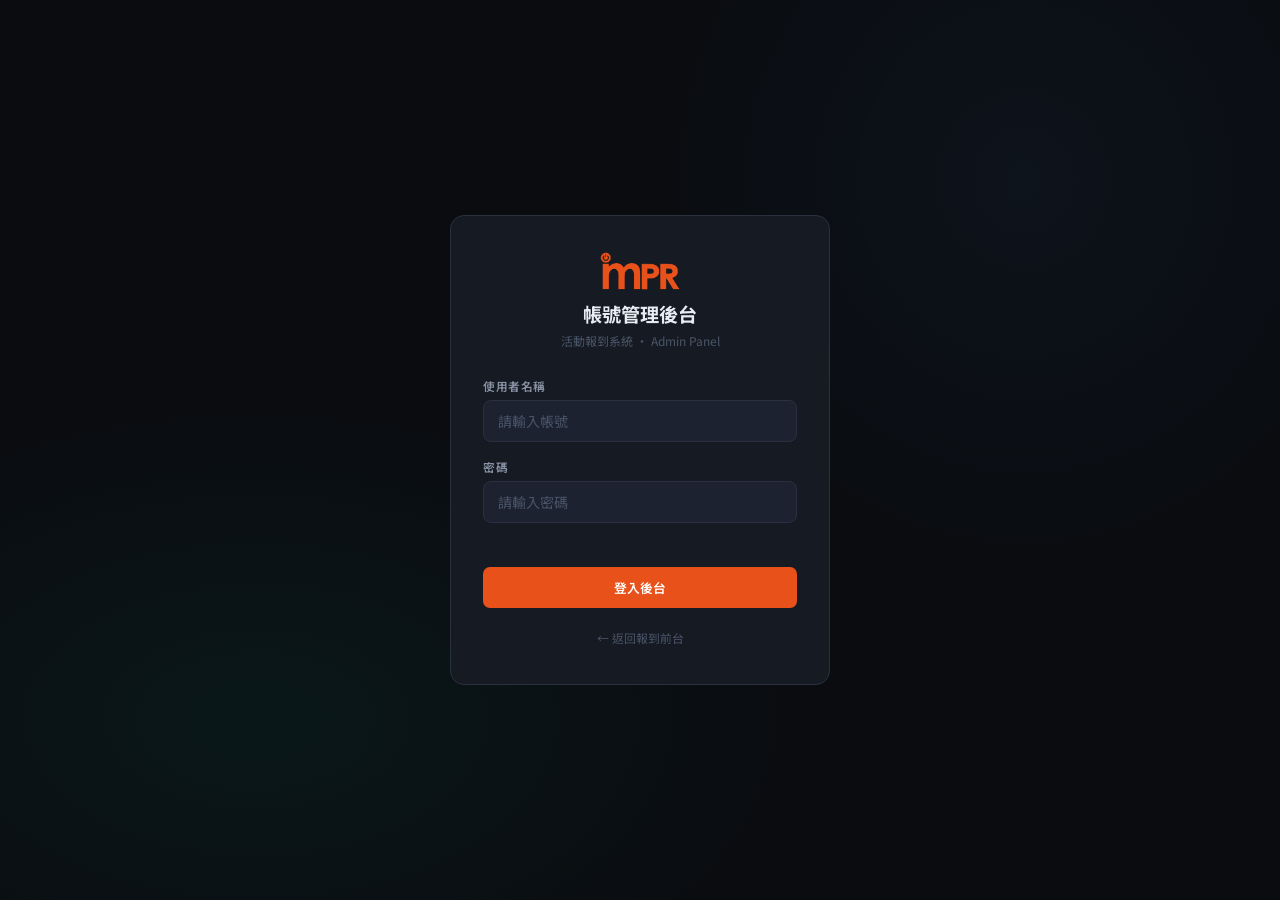
<file: admin.html>
<!DOCTYPE html>
<html lang="zh-Hant">
<head>
<meta charset="UTF-8">
<meta name="viewport" content="width=device-width, initial-scale=1.0">
<title>帳號管理後台</title>
<link href="https://fonts.googleapis.com/css2?family=Noto+Sans+TC:wght@400;500;700&family=JetBrains+Mono:wght@400;700&display=swap" rel="stylesheet">
<style>
:root{
  --bg:#0a0c10;--bg2:#111318;--bg3:#161a22;--bg4:#1d2230;
  --bd:#2a3040;--bd2:#1e2535;
  --ac:#00d4aa;--ac-d:rgba(0,212,170,.12);--ac-b:rgba(0,212,170,.3);
  --dg:#ff4d6d;--dg-d:rgba(255,77,109,.12);
  --wn:#ffa940;--wn-d:rgba(255,169,64,.12);
  --bl:#4d9fff;--bl-d:rgba(77,159,255,.12);
  --t1:#e8ecf4;--t2:#8892a4;--t3:#4a5568;
  --r:10px;--font:'Noto Sans TC',sans-serif;--mono:'JetBrains Mono',monospace;
}
*,*::before,*::after{box-sizing:border-box;margin:0;padding:0}
html,body{height:100%;font-family:var(--font);background:var(--bg);color:var(--t1);-webkit-font-smoothing:antialiased}
button{cursor:pointer;border:none;outline:none;background:none;font-family:inherit}
input,select,textarea{font-family:inherit;outline:none}
.hidden{display:none!important}

/* Layout */
.wrap{display:flex;height:100vh}
.side{width:220px;flex-shrink:0;background:var(--bg2);border-right:1px solid var(--bd);display:flex;flex-direction:column}
.main{flex:1;overflow-y:auto;display:flex;flex-direction:column}

/* Sidebar */
.side-logo{padding:20px 20px 16px;border-bottom:1px solid var(--bd)}
.side-logo h1{font-size:.95rem;font-weight:700;color:var(--ac)}
.side-logo p{font-size:.7rem;color:var(--t3);margin-top:3px}
.side-nav{flex:1;padding:10px 0}
.side-nav a{display:flex;align-items:center;gap:10px;padding:11px 20px;font-size:.84rem;color:var(--t2);text-decoration:none;cursor:pointer;transition:all .15s;user-select:none}
.side-nav a:hover{background:var(--bg4);color:var(--t1)}
.side-nav a.on{background:var(--ac-d);color:var(--ac);border-right:2px solid var(--ac);font-weight:600}
.side-nav .ic{width:18px;text-align:center;font-size:1rem}
.side-user{padding:16px 20px;border-top:1px solid var(--bd)}
.side-user-name{font-size:.82rem;font-weight:600}
.side-user-role{font-size:.7rem;color:var(--t3);margin-top:3px}
.side-logout{margin-top:12px;width:100%;padding:8px;background:var(--bg4);border:1px solid var(--bd);border-radius:7px;color:var(--t2);font-size:.78rem;transition:all .15s}
.side-logout:hover{border-color:var(--dg);color:var(--dg)}

/* Topbar */
.topbar{height:54px;flex-shrink:0;background:var(--bg2);border-bottom:1px solid var(--bd);display:flex;align-items:center;justify-content:space-between;padding:0 28px}
.topbar h2{font-size:1rem;font-weight:600}
.topbar-acts{display:flex;gap:10px}

/* Content */
.content{flex:1;padding:24px 28px}

/* Stats */
.stats-row{display:grid;grid-template-columns:repeat(4,1fr);gap:12px;margin-bottom:20px}
.stat-box{background:var(--bg3);border:1px solid var(--bd);border-radius:var(--r);padding:16px 18px}
.stat-box .n{font-family:var(--mono);font-size:1.9rem;font-weight:700;margin-bottom:4px}
.stat-box .l{font-size:.72rem;color:var(--t2)}
.s-admin .n{color:var(--wn)}.s-staff .n{color:var(--ac)}.s-dis .n{color:var(--t3)}.s-lock .n{color:var(--dg)}

/* Table */
.card{background:var(--bg3);border:1px solid var(--bd);border-radius:var(--r);margin-bottom:20px}
.card-hd{padding:16px 20px;border-bottom:1px solid var(--bd2);display:flex;align-items:center;justify-content:space-between}
.card-title{font-size:.88rem;font-weight:600}
.tbl-wrap{overflow-x:auto}
table{width:100%;border-collapse:collapse;font-size:.83rem}
thead tr{background:var(--bg4)}
th{padding:10px 14px;text-align:left;font-weight:600;color:var(--t2);font-size:.72rem;text-transform:uppercase;letter-spacing:.06em;white-space:nowrap}
td{padding:11px 14px;border-bottom:1px solid var(--bd2);vertical-align:middle}
tr:last-child td{border-bottom:none}
tr:hover td{background:rgba(255,255,255,.02)}

/* Badges */
.badge{display:inline-flex;align-items:center;padding:2px 8px;border-radius:20px;font-size:.7rem;font-weight:600;font-family:var(--mono);white-space:nowrap}
.b-admin{background:var(--wn-d);color:var(--wn)}
.b-staff{background:var(--ac-d);color:var(--ac)}
.b-active{background:var(--ac-d);color:var(--ac)}
.b-disabled{background:var(--bg4);color:var(--t3)}
.b-locked{background:var(--dg-d);color:var(--dg)}

/* Buttons */
.btn{display:inline-flex;align-items:center;gap:6px;padding:7px 14px;border-radius:7px;font-size:.8rem;font-weight:600;transition:all .15s;white-space:nowrap}
.btn-p{background:var(--ac);color:#0a0c10}.btn-p:hover{background:#00f0c0}
.btn-o{background:none;border:1px solid var(--bd);color:var(--t2)}.btn-o:hover{border-color:var(--t2);color:var(--t1)}
.btn-d{background:var(--dg-d);border:1px solid rgba(255,77,109,.3);color:var(--dg)}.btn-d:hover{background:var(--dg);color:#fff}
.btn-w{background:var(--wn-d);border:1px solid rgba(255,169,64,.3);color:var(--wn)}.btn-w:hover{background:var(--wn);color:#0a0c10}
.btn-sm{padding:4px 10px;font-size:.75rem}
.btn-xs{padding:3px 7px;font-size:.7rem}

/* Search bar */
.search-bar{display:flex;gap:10px;margin-bottom:16px;flex-wrap:wrap;align-items:center}
.si-wrap{display:flex;align-items:center;gap:8px;background:var(--bg4);border:1px solid var(--bd);border-radius:8px;padding:8px 14px;flex:1;min-width:180px}
.si-wrap:focus-within{border-color:var(--ac)}
.si-wrap input{background:none;color:var(--t1);font-size:.85rem;flex:1}
.si-wrap input::placeholder{color:var(--t3)}
select.fsel{background:var(--bg4);border:1px solid var(--bd);border-radius:8px;color:var(--t1);padding:8px 12px;font-size:.8rem}
select.fsel:focus{border-color:var(--ac)}

/* Modal */
.mo{position:fixed;inset:0;background:rgba(0,0,0,.72);backdrop-filter:blur(4px);z-index:900;display:flex;align-items:center;justify-content:center;padding:20px}
.mo-box{background:var(--bg3);border:1px solid var(--bd);border-radius:14px;width:100%;max-width:460px;animation:su .25s ease}
@keyframes su{from{opacity:0;transform:translateY(10px)}to{opacity:1;transform:translateY(0)}}
.mo-hd{padding:20px 24px 16px;border-bottom:1px solid var(--bd2);display:flex;align-items:center;justify-content:space-between}
.mo-title{font-size:.98rem;font-weight:700}
.mo-close{color:var(--t3);font-size:1.2rem;padding:4px;transition:color .15s}.mo-close:hover{color:var(--dg)}
.mo-body{padding:20px 24px}
.mo-foot{padding:14px 24px;border-top:1px solid var(--bd2);display:flex;justify-content:flex-end;gap:10px}

/* Form */
.fg{margin-bottom:16px}
.fl{display:block;font-size:.73rem;font-weight:600;color:var(--t2);margin-bottom:6px;text-transform:uppercase;letter-spacing:.05em}
.fi{width:100%;padding:10px 14px;background:var(--bg4);border:1px solid var(--bd);border-radius:8px;color:var(--t1);font-size:.88rem;transition:border-color .15s}
.fi:focus{border-color:var(--ac)}.fi::placeholder{color:var(--t3)}
.fsel2{width:100%;padding:10px 14px;background:var(--bg4);border:1px solid var(--bd);border-radius:8px;color:var(--t1);font-size:.88rem}
.fsel2:focus{border-color:var(--ac)}
.fh{font-size:.7rem;color:var(--t3);margin-top:5px}
.fe{font-size:.75rem;color:var(--dg);margin-top:5px;min-height:16px}
.pw-bar{height:4px;border-radius:2px;margin-top:6px;background:var(--bd);transition:all .3s}
.pw-w{background:var(--dg);width:30%}.pw-m{background:var(--wn);width:60%}.pw-s{background:var(--ac);width:100%}

/* Login */
.lp{min-height:100vh;display:flex;align-items:center;justify-content:center;background:var(--bg);padding:20px;position:relative}
.lp::before{content:'';position:absolute;inset:0;background:radial-gradient(ellipse 60% 50% at 20% 80%,rgba(0,212,170,.06),transparent 70%),radial-gradient(ellipse 40% 60% at 80% 20%,rgba(77,159,255,.05),transparent 70%)}
.lp-card{position:relative;z-index:1;width:100%;max-width:380px;background:var(--bg3);border:1px solid var(--bd);border-radius:14px;padding:36px 32px}
.lp-icon{font-size:2rem;color:var(--ac);text-align:center;margin-bottom:10px}
.lp-title{font-size:1.2rem;font-weight:700;text-align:center;margin-bottom:4px}
.lp-sub{font-size:.75rem;color:var(--t3);text-align:center;margin-bottom:28px}

/* Toast */
#toast{position:fixed;top:20px;right:20px;z-index:9999;background:var(--bg4);border:1px solid var(--bd);border-radius:8px;padding:12px 20px;font-size:.85rem;font-weight:500;box-shadow:0 8px 32px rgba(0,0,0,.5);animation:fi .2s ease}
@keyframes fi{from{opacity:0;transform:translateY(-8px)}to{opacity:1;transform:none}}
#toast.ok{border-color:var(--ac);color:var(--ac)}
#toast.er{border-color:var(--dg);color:var(--dg)}
#toast.wn{border-color:var(--wn);color:var(--wn)}

/* Log table */
.la{font-family:var(--mono);font-size:.7rem;background:var(--bl-d);color:var(--bl);padding:2px 6px;border-radius:4px}
.lt{font-family:var(--mono);font-size:.74rem;color:var(--t3)}
.ok-dot{color:var(--ac)}.er-dot{color:var(--dg)}

/* Responsive */
@media(max-width:768px){
  .wrap{flex-direction:column}
  .side{width:100%;height:auto;flex-direction:row}
  .side-nav{display:flex;flex-direction:row;padding:0;overflow-x:auto}
  .side-nav a{padding:12px 14px;white-space:nowrap;flex-shrink:0}
  .side-user{display:none}.side-logo{padding:10px 14px}
  .stats-row{grid-template-columns:1fr 1fr}
  .content{padding:16px}
}

/* imPR Brand */
:root {
  --impr:#E8521A; --impr-d:rgba(232,82,26,.12); --impr-b:rgba(232,82,26,.35);
}
.impr-logo { display:block; width:80px; height:auto; margin:0 auto 10px; }
.side-logo .impr-logo { width:64px; margin:0 0 8px; }
.lp-icon { display:none; }
/* Override accent color with imPR orange for login page */
.lp-card .btn-p { background:var(--impr)!important; color:#fff!important; }
.lp-card .btn-p:hover { background:#FF6B35!important; }
.lp-card .fi:focus { border-color:var(--impr); }
/* Sidebar active */
.side-nav a.on { background:rgba(232,82,26,.1); color:var(--impr); border-right-color:var(--impr); }
.side-logo h1 { color:var(--impr); }
</style>
</head>
<body>

<!-- ===== 登入頁 ===== -->
<div id="lp" class="lp">
  <div class="lp-card">
    <img src="./impr_logo.png" alt="imPR" class="impr-logo">
    <div class="lp-title">帳號管理後台</div>
    <div class="lp-sub">活動報到系統 · Admin Panel</div>
    <div class="fg">
      <label class="fl">使用者名稱</label>
      <input class="fi" id="lu" type="text" placeholder="請輸入帳號" autocomplete="username">
    </div>
    <div class="fg">
      <label class="fl">密碼</label>
      <input class="fi" id="lp2" type="password" placeholder="請輸入密碼" autocomplete="current-password">
    </div>
    <div id="lerr" style="font-size:.78rem;color:var(--dg);min-height:18px;margin-bottom:10px"></div>
    <button class="btn btn-p" style="width:100%;justify-content:center;padding:11px" onclick="doLogin()">登入後台</button>
    <p style="text-align:center;margin-top:16px">
      <a href="./index.html" style="font-size:.74rem;color:var(--t3);text-decoration:none">← 返回報到前台</a>
    </p>
  </div>
</div>

<!-- ===== 主應用 ===== -->
<div id="app" class="wrap hidden">
  <aside class="side">
    <div class="side-logo">
      <img src="./impr_logo.png" alt="imPR" class="impr-logo side-logo-img" style="width:56px;margin-bottom:8px">
      <h1>管理後台</h1>
      <p id="evName">活動報到系統</p>
    </div>
    <nav class="side-nav">
      <a class="on" data-p="accounts" onclick="go('accounts')">
        <span class="ic">👥</span>帳號管理
      </a>
      <a data-p="loginlog" onclick="go('loginlog')">
        <span class="ic">🔐</span>登入紀錄
      </a>
      <a data-p="oplog" onclick="go('oplog')">
        <span class="ic">📋</span>操作稽核
      </a>
      <a href="./index.html">
        <span class="ic">↩</span>返回前台
      </a>
    </nav>
    <div class="side-user">
      <div class="side-user-name" id="suName">—</div>
      <div class="side-user-role" id="suRole">—</div>
      <button class="side-logout" onclick="doLogout()">登出</button>
    </div>
  </aside>

  <div class="main">
    <header class="topbar">
      <h2 id="pgTitle">帳號管理</h2>
      <div class="topbar-acts" id="tActs"></div>
    </header>
    <div class="content">

      <!-- Page: Accounts -->
      <div id="pg-accounts">
        <div class="stats-row">
          <div class="stat-box s-admin"><div class="n" id="sA">—</div><div class="l">後台管理員</div></div>
          <div class="stat-box s-staff"><div class="n" id="sS">—</div><div class="l">工作人員</div></div>
          <div class="stat-box s-dis">  <div class="n" id="sD">—</div><div class="l">已停用</div></div>
          <div class="stat-box s-lock"> <div class="n" id="sL">—</div><div class="l">鎖定中</div></div>
        </div>
        <div class="search-bar">
          <div class="si-wrap">
            <span style="opacity:.5">🔍</span>
            <input type="text" id="kw" placeholder="搜尋帳號或顯示名稱..." oninput="filterAcct(this.value)">
          </div>
          <select class="fsel" id="rf" onchange="filterAcct(document.getElementById('kw').value)">
            <option value="">全部角色</option>
            <option value="admin">後台管理員</option>
            <option value="staff">工作人員</option>
          </select>
          <select class="fsel" id="sf" onchange="filterAcct(document.getElementById('kw').value)">
            <option value="">全部狀態</option>
            <option value="active">啟用</option>
            <option value="disabled">停用</option>
          </select>
          <button class="btn btn-o" onclick="loadAccts()">↻</button>
        </div>
        <div class="card">
          <div class="tbl-wrap">
            <table>
              <thead><tr>
                <th>帳號 / 顯示名稱</th><th>角色</th><th>狀態</th>
                <th>最後登入</th><th>建立者</th><th style="text-align:right">操作</th>
              </tr></thead>
              <tbody id="atb">
                <tr><td colspan="6" style="text-align:center;padding:32px;color:var(--t3)">載入中...</td></tr>
              </tbody>
            </table>
          </div>
        </div>
      </div>

      <!-- Page: Login Log -->
      <div id="pg-loginlog" class="hidden">
        <div class="card">
          <div class="card-hd">
            <span class="card-title">登入紀錄（最近 300 筆）</span>
            <button class="btn btn-o btn-sm" onclick="loadLog('login')">↻ 重整</button>
          </div>
          <div class="tbl-wrap">
            <table>
              <thead><tr><th>時間</th><th>帳號</th><th>結果</th><th>說明</th></tr></thead>
              <tbody id="ltb">
                <tr><td colspan="4" style="text-align:center;padding:28px;color:var(--t3)">請點「重整」載入</td></tr>
              </tbody>
            </table>
          </div>
        </div>
      </div>

      <!-- Page: Op Log -->
      <div id="pg-oplog" class="hidden">
        <div class="card">
          <div class="card-hd">
            <span class="card-title">操作稽核紀錄（最近 300 筆）</span>
            <button class="btn btn-o btn-sm" onclick="loadLog('operation')">↻ 重整</button>
          </div>
          <div class="tbl-wrap">
            <table>
              <thead><tr><th>時間</th><th>帳號</th><th>動作</th><th>說明</th></tr></thead>
              <tbody id="otb">
                <tr><td colspan="4" style="text-align:center;padding:28px;color:var(--t3)">請點「重整」載入</td></tr>
              </tbody>
            </table>
          </div>
        </div>
      </div>

    </div><!-- /content -->
  </div><!-- /main -->
</div><!-- /app -->

<!-- Modal: 新增/編輯帳號 -->
<div id="mo1" class="mo hidden">
  <div class="mo-box">
    <div class="mo-hd">
      <span class="mo-title" id="mo1t">新增帳號</span>
      <button class="mo-close" onclick="closeMo('mo1')">✕</button>
    </div>
    <div class="mo-body">
      <input type="hidden" id="eid">
      <div class="fg">
        <label class="fl">使用者名稱（登入用）</label>
        <input class="fi" id="fu" type="text" placeholder="3~20 字元，英數字和底線" autocomplete="off">
        <div class="fh">建立後無法修改</div>
      </div>
      <div class="fg">
        <label class="fl">顯示名稱</label>
        <input class="fi" id="fd" type="text" placeholder="例：王小明">
      </div>
      <div class="fg" id="fpg">
        <label class="fl">密碼</label>
        <input class="fi" id="fp" type="password" placeholder="至少 6 個字元" oninput="chkPw(this.value)">
        <div class="pw-bar" id="pwb"></div>
        <div class="fh" id="pwh">建議英數混合 8 字元以上</div>
      </div>
      <div class="fg">
        <label class="fl">角色</label>
        <select class="fsel2" id="fr">
          <option value="staff">工作人員（掃碼報到、手動搜尋、Dashboard）</option>
          <option value="admin">後台管理員（帳號管理、稽核、所有功能）</option>
        </select>
      </div>
      <div class="fg">
        <label class="fl">備註（選填）</label>
        <input class="fi" id="fmk" type="text" placeholder="負責場次、聯絡電話...">
      </div>
      <div class="fe" id="mo1e"></div>
    </div>
    <div class="mo-foot">
      <button class="btn btn-o" onclick="closeMo('mo1')">取消</button>
      <button class="btn btn-p" id="mo1sb" onclick="submitAcct()">建立帳號</button>
    </div>
  </div>
</div>

<!-- Modal: 重設密碼 -->
<div id="mo2" class="mo hidden">
  <div class="mo-box" style="max-width:400px">
    <div class="mo-hd">
      <span class="mo-title">重設密碼</span>
      <button class="mo-close" onclick="closeMo('mo2')">✕</button>
    </div>
    <div class="mo-body">
      <input type="hidden" id="rid">
      <p id="rname" style="font-size:.84rem;color:var(--t2);margin-bottom:18px;padding:10px 14px;background:var(--bg4);border-radius:7px"></p>
      <div class="fg">
        <label class="fl">新密碼</label>
        <input class="fi" id="rnp" type="password" placeholder="至少 6 個字元">
      </div>
      <div class="fg">
        <label class="fl">確認新密碼</label>
        <input class="fi" id="rcp" type="password" placeholder="再次輸入">
      </div>
      <div class="fe" id="mo2e"></div>
    </div>
    <div class="mo-foot">
      <button class="btn btn-o" onclick="closeMo('mo2')">取消</button>
      <button class="btn btn-p" onclick="submitReset()">確認重設</button>
    </div>
  </div>
</div>

<!-- Toast -->
<div id="toast" class="hidden"></div>

<script src="./js/config.js"></script>
<script src="./js/auth.js"></script>
<script>
/* ─── 狀態 ─── */
let allAccts = [];
let editMode = false;

/* ─── Init ─── */
document.addEventListener('DOMContentLoaded', () => {
  document.getElementById('evName').textContent = APP_CONFIG.EVENT.name;
  if (Auth.isLoggedIn() && Auth.isAdmin()) { enterApp(); return; }
  Auth.clearSession();
  document.getElementById('lp2').addEventListener('keydown', e => { if (e.key === 'Enter') doLogin(); });
});

/* ─── Login ─── */
async function doLogin() {
  const u = document.getElementById('lu').value.trim();
  const p = document.getElementById('lp2').value;
  const errEl = document.getElementById('lerr');
  errEl.textContent = '';
  if (!u || !p) { errEl.textContent = '請填入帳號與密碼'; return; }
  const btn = document.querySelector('#lp .btn-p');
  btn.textContent = '登入中...'; btn.disabled = true;
  try {
    const r = await Auth.login(u, p);
    if (r.success) {
      if (!Auth.isAdmin()) {
        errEl.textContent = '此帳號無後台管理權限';
        Auth.clearSession(); return;
      }
      enterApp();
    } else {
      errEl.textContent = (function(m){
      if(!m) return '帳號或密碼錯誤，請重新輸入';
      if(m.includes('鎖定')||m.includes('次數過多')){ const mn=m.match(/(\d+)\s*分鐘/); return mn?'⚠️ 帳號鎖定 '+mn[1]+' 分鐘，請稍後再試':'⚠️ 帳號已鎖定，請聯繫管理員'; }
      if(m.includes('停用')) return '此帳號已停用，請聯繫管理員';
      if(m.includes('帳號或密碼')) { const c=m.match(/還有\s*(\d+)\s*次/); return c?'密碼錯誤，還有 '+c[1]+' 次機會':'密碼錯誤，請重新輸入'; }
      return m;
    })(r.message);
      document.getElementById('lp2').value = '';
    }
  } catch { errEl.textContent = '網路錯誤，請稍後再試'; }
  finally { btn.textContent = '登入後台'; btn.disabled = false; }
}

function enterApp() {
  document.getElementById('lp').classList.add('hidden');
  document.getElementById('app').classList.remove('hidden');
  const user = Auth.getUser();
  document.getElementById('suName').textContent = user.displayName;
  document.getElementById('suRole').textContent = '🔑 後台管理員';
  loadAccts();
}

async function doLogout() {
  await Auth.logout();
  document.getElementById('app').classList.add('hidden');
  document.getElementById('lp').classList.remove('hidden');
  document.getElementById('lp2').value = '';
}

/* ─── Page Switch ─── */
function go(page) {
  ['accounts','loginlog','oplog'].forEach(p => {
    document.getElementById('pg-'+p).classList.toggle('hidden', p !== page);
  });
  document.querySelectorAll('.side-nav a[data-p]').forEach(a => {
    a.classList.toggle('on', a.dataset.p === page);
  });
  const titles = { accounts:'帳號管理', loginlog:'登入紀錄', oplog:'操作稽核' };
  document.getElementById('pgTitle').textContent = titles[page];
  const ta = document.getElementById('tActs');
  ta.innerHTML = page === 'accounts'
    ? '<button class="btn btn-p" onclick="openCreate()">＋ 新增帳號</button>' : '';
  if (page === 'loginlog') loadLog('login');
  if (page === 'oplog')    loadLog('operation');
}

/* ─── Load Accounts ─── */
async function loadAccts() {
  try {
    const r = await Auth.authGet('getAccounts');
    if (r.success) { allAccts = r.data || []; renderStats(allAccts); renderTable(allAccts); }
    else toast(r.message, 'er');
  } catch { toast('載入失敗', 'er'); }
}

function renderStats(list) {
  document.getElementById('sA').textContent = list.filter(a => a.role === 'admin').length;
  document.getElementById('sS').textContent = list.filter(a => a.role === 'staff').length;
  document.getElementById('sD').textContent = list.filter(a => a.status === 'disabled').length;
  document.getElementById('sL').textContent = list.filter(a => a.isLocked).length;
}

function filterAcct(kw) {
  const role   = document.getElementById('rf').value;
  const status = document.getElementById('sf').value;
  const k = (kw || '').toLowerCase();
  const f = allAccts.filter(a =>
    (!k      || a.username.toLowerCase().includes(k) || a.displayName.toLowerCase().includes(k)) &&
    (!role   || a.role === role) &&
    (!status || a.status === status)
  );
  renderTable(f);
}

function renderTable(list) {
  const tb  = document.getElementById('atb');
  const me  = Auth.getUser();
  if (!list.length) {
    tb.innerHTML = '<tr><td colspan="6" style="text-align:center;padding:32px;color:var(--t3)">查無帳號</td></tr>';
    return;
  }
  tb.innerHTML = list.map(a => {
    const isSelf = a.id === me.id;
    const locked = a.isLocked;
    return `<tr>
      <td>
        <div style="font-weight:600">${x(a.displayName)}${isSelf ? ' <span style="font-size:.65rem;color:var(--ac)">(本人)</span>' : ''}</div>
        <div style="font-size:.74rem;color:var(--t3);font-family:var(--mono);margin-top:2px">${x(a.username)}</div>
        ${a.remark ? `<div style="font-size:.7rem;color:var(--t3);margin-top:3px">${x(a.remark)}</div>` : ''}
      </td>
      <td><span class="badge ${a.role === 'admin' ? 'b-admin' : 'b-staff'}">${x(a.roleLabel)}</span></td>
      <td>
        <span class="badge ${a.status === 'active' ? 'b-active' : 'b-disabled'}">${a.status === 'active' ? '啟用' : '停用'}</span>
        ${locked ? ' <span class="badge b-locked">🔒 鎖定中</span>' : ''}
        ${a.failCount > 0 && !locked ? `<div style="font-size:.68rem;color:var(--wn);margin-top:3px">失敗 ${a.failCount} 次</div>` : ''}
      </td>
      <td class="lt">${a.lastLogin || '—'}</td>
      <td style="font-size:.75rem;color:var(--t3)">${x(a.createdBy)}</td>
      <td>
        <div style="display:flex;gap:5px;justify-content:flex-end;flex-wrap:wrap">
          <button class="btn btn-o btn-xs" onclick='openEdit(${JSON.stringify(a)})'>✏️ 編輯</button>
          <button class="btn btn-o btn-xs" onclick="openReset('${a.id}','${x(a.displayName)}')">🔑 改密</button>
          ${locked ? `<button class="btn btn-w btn-xs" onclick="unlockAcct('${a.id}')">🔓 解鎖</button>` : ''}
          ${!isSelf ? `<button class="btn ${a.status==='active'?'btn-d':'btn-o'} btn-xs" onclick="toggleStatus('${a.id}','${a.status}')">${a.status==='active'?'停用':'啟用'}</button>` : ''}
          ${!isSelf ? `<button class="btn btn-d btn-xs" onclick="delAcct('${a.id}','${x(a.displayName)}')">🗑</button>` : ''}
        </div>
      </td>
    </tr>`;
  }).join('');
}

/* ─── Create ─── */
function openCreate() {
  editMode = false;
  document.getElementById('mo1t').textContent = '新增帳號';
  document.getElementById('mo1sb').textContent = '建立帳號';
  document.getElementById('eid').value = '';
  ['fu','fd','fp','fmk'].forEach(id => document.getElementById(id).value = '');
  document.getElementById('fu').disabled = false;
  document.getElementById('fr').value = 'staff';
  document.getElementById('mo1e').textContent = '';
  document.getElementById('fpg').style.display = '';
  document.getElementById('pwb').className = 'pw-bar';
  document.getElementById('mo1').classList.remove('hidden');
  setTimeout(() => document.getElementById('fu').focus(), 80);
}

/* ─── Edit ─── */
function openEdit(a) {
  editMode = true;
  document.getElementById('mo1t').textContent = '編輯帳號';
  document.getElementById('mo1sb').textContent = '儲存變更';
  document.getElementById('eid').value = a.id;
  document.getElementById('fu').value  = a.username; document.getElementById('fu').disabled = true;
  document.getElementById('fd').value  = a.displayName;
  document.getElementById('fr').value  = a.role;
  document.getElementById('fmk').value = a.remark || '';
  document.getElementById('mo1e').textContent = '';
  document.getElementById('fpg').style.display = 'none';
  document.getElementById('mo1').classList.remove('hidden');
}

/* ─── Submit ─── */
async function submitAcct() {
  const errEl = document.getElementById('mo1e');
  errEl.textContent = '';
  const dn   = document.getElementById('fd').value.trim();
  const role = document.getElementById('fr').value;
  const rmk  = document.getElementById('fmk').value.trim();

  if (editMode) {
    const id = document.getElementById('eid').value;
    if (!dn) { errEl.textContent = '顯示名稱不可為空'; return; }
    const r = await Auth.authPost('updateAccount', { targetId: id, displayName: dn, role, remark: rmk });
    if (r.success) { toast('帳號已更新', 'ok'); closeMo('mo1'); loadAccts(); }
    else errEl.textContent = r.message;
  } else {
    const un = document.getElementById('fu').value.trim();
    const pw = document.getElementById('fp').value;
    if (!un || !dn || !pw) { errEl.textContent = '帳號、顯示名稱、密碼均為必填'; return; }
    if (pw.length < 6) { errEl.textContent = '密碼至少 6 個字元'; return; }
    const r = await Auth.authPost('createAccount', { username: un, displayName: dn, password: pw, role, remark: rmk });
    if (r.success) { toast('✅ 帳號「' + un + '」建立成功', 'ok'); closeMo('mo1'); loadAccts(); }
    else errEl.textContent = r.message;
  }
}

/* ─── Reset Password ─── */
function openReset(id, name) {
  document.getElementById('rid').value = id;
  document.getElementById('rname').textContent = '重設帳號：' + name;
  document.getElementById('rnp').value = '';
  document.getElementById('rcp').value = '';
  document.getElementById('mo2e').textContent = '';
  document.getElementById('mo2').classList.remove('hidden');
}

async function submitReset() {
  const id  = document.getElementById('rid').value;
  const np  = document.getElementById('rnp').value;
  const cp  = document.getElementById('rcp').value;
  const err = document.getElementById('mo2e');
  err.textContent = '';
  if (!np) { err.textContent = '請輸入新密碼'; return; }
  if (np.length < 6) { err.textContent = '密碼至少 6 個字元'; return; }
  if (np !== cp) { err.textContent = '兩次密碼不一致'; return; }
  const r = await Auth.authPost('resetPassword', { targetId: id, newPassword: np });
  if (r.success) { toast('密碼已重設' + (r.data?.forceLogout ? '，對方下次需重新登入' : ''), 'ok'); closeMo('mo2'); }
  else err.textContent = r.message;
}

/* ─── Toggle Status ─── */
async function toggleStatus(id, cur) {
  const ns = cur === 'active' ? 'disabled' : 'active';
  if (!confirm(`確定要${ns === 'disabled' ? '停用' : '啟用'}此帳號？`)) return;
  const r = await Auth.authPost('toggleAccountStatus', { targetId: id, status: ns });
  if (r.success) { toast(`帳號已${ns === 'disabled' ? '停用' : '啟用'}`, 'ok'); loadAccts(); }
  else toast(r.message, 'er');
}

/* ─── Unlock ─── */
async function unlockAcct(id) {
  const r = await Auth.authPost('unlockAccount', { targetId: id });
  if (r.success) { toast('帳號鎖定已解除', 'ok'); loadAccts(); }
  else toast(r.message, 'er');
}

/* ─── Delete ─── */
async function delAcct(id, name) {
  if (!confirm(`確定要刪除帳號「${name}」？此操作無法復原。`)) return;
  const r = await Auth.authPost('deleteAccount', { targetId: id });
  if (r.success) { toast('帳號已刪除', 'ok'); loadAccts(); }
  else toast(r.message, 'er');
}

/* ─── Load Logs ─── */
async function loadLog(type) {
  const tbId = type === 'login' ? 'ltb' : 'otb';
  const tb   = document.getElementById(tbId);
  tb.innerHTML = '<tr><td colspan="4" style="text-align:center;padding:24px;color:var(--t3)">載入中...</td></tr>';
  try {
    const r = await Auth.authGet('getLogs', { type });
    if (r.success) {
      const logs = r.data || [];
      if (!logs.length) {
        tb.innerHTML = '<tr><td colspan="4" style="text-align:center;padding:24px;color:var(--t3)">暫無紀錄</td></tr>';
        return;
      }
      tb.innerHTML = logs.map(l => {
        const ok = l.result && l.result.includes('成功');
        return `<tr>
          <td class="lt">${x(l.time)}</td>
          <td style="font-weight:600">${x(l.user)}</td>
          <td>${type === 'login'
            ? `<span class="${ok ? 'ok-dot' : 'er-dot'}">${x(l.result)}</span>`
            : `<span class="la">${x(l.result || l.action || '')}</span>`}</td>
          <td style="font-size:.8rem;color:var(--t2)">${x(l.detail)}</td>
        </tr>`;
      }).join('');
    } else toast(r.message, 'er');
  } catch { toast('載入失敗', 'er'); }
}

/* ─── Pw Strength ─── */
function chkPw(v) {
  const bar = document.getElementById('pwb');
  const hint = document.getElementById('pwh');
  if (!v) { bar.className = 'pw-bar'; hint.textContent = '建議英數混合 8 字元以上'; return; }
  const sc = (v.length>=8?1:0) + (/[A-Z]/.test(v)?1:0) + (/[a-z]/.test(v)?1:0) + (/[0-9]/.test(v)?1:0);
  if (sc <= 1) { bar.className = 'pw-bar pw-w'; hint.textContent = '強度：弱'; }
  else if (sc <= 2) { bar.className = 'pw-bar pw-m'; hint.textContent = '強度：中'; }
  else { bar.className = 'pw-bar pw-s'; hint.textContent = '強度：強 ✓'; }
}

/* ─── Utils ─── */
function closeMo(id) { document.getElementById(id).classList.add('hidden'); }
function x(s) { return String(s||'').replace(/&/g,'&amp;').replace(/</g,'&lt;').replace(/>/g,'&gt;').replace(/"/g,'&quot;').replace(/'/g,'&#39;'); }

let _tt;
function toast(msg, type) {
  const el = document.getElementById('toast');
  if (_tt) clearTimeout(_tt);
  el.textContent = msg; el.className = type || ''; el.classList.remove('hidden');
  _tt = setTimeout(() => el.classList.add('hidden'), 2800);
}

document.getElementById('mo1').addEventListener('click', e => { if (e.target === document.getElementById('mo1')) closeMo('mo1'); });
document.getElementById('mo2').addEventListener('click', e => { if (e.target === document.getElementById('mo2')) closeMo('mo2'); });
</script>
</body>
</html>
</file>
